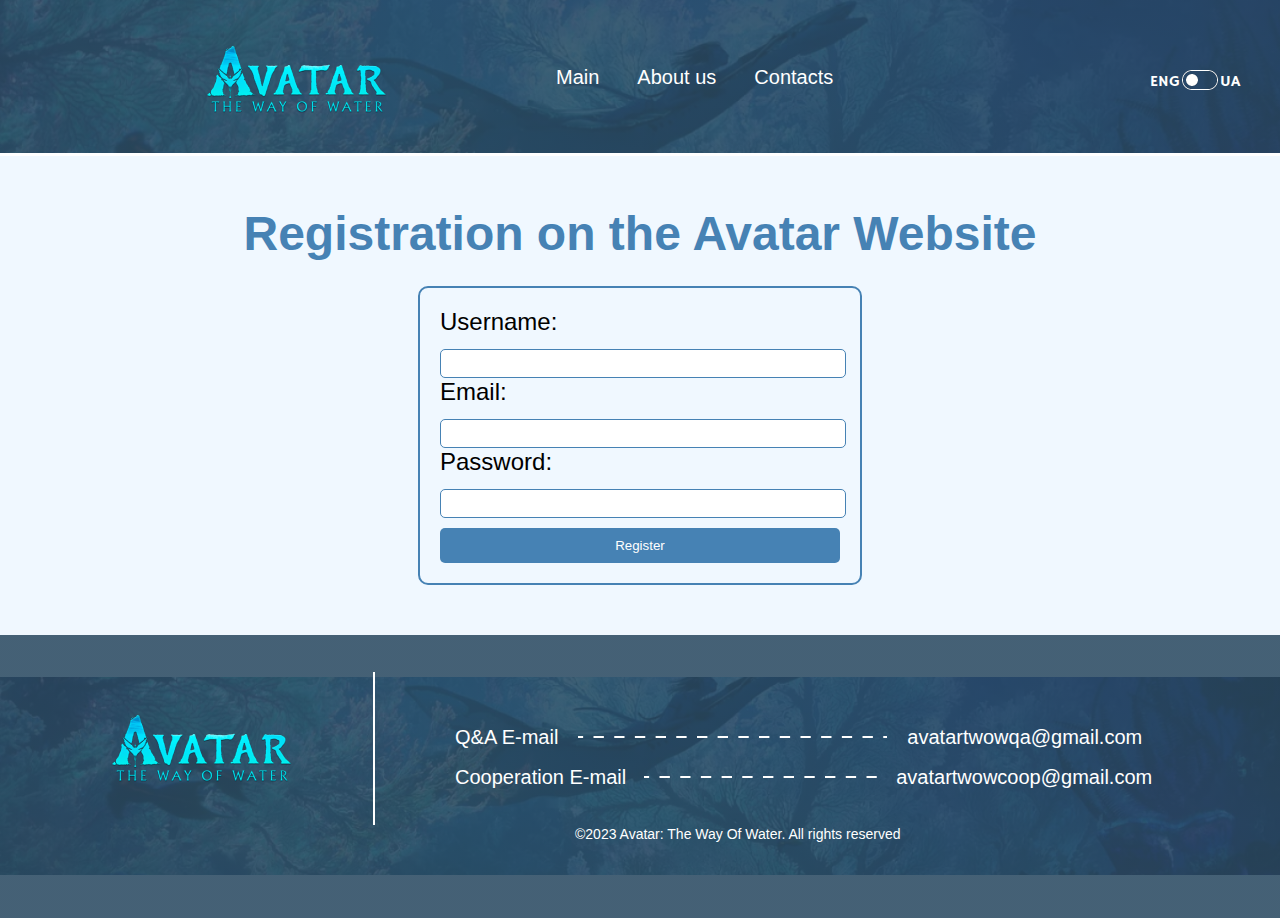
<file: log-in-eng.html>
<!DOCTYPE html>
<html lang="en">
<head>
    <meta charset="UTF-8">
    <meta name="viewport" content="width=device-width, initial-scale=1.0">
    <title>Registration</title>
    <link href="https://fonts.googleapis.com/css2?family=Hammersmith+One&family=Headland+One&family=Inter:wght@400;600&display=swap" rel="stylesheet">
    <link rel="stylesheet" href="https://cdnjs.cloudflare.com/ajax/libs/modern-normalize/2.0.0/modern-normalize.min.css" integrity="sha512-4xo8blKMVCiXpTaLzQSLSw3KFOVPWhm/TRtuPVc4WG6kUgjH6J03IBuG7JZPkcWMxJ5huwaBpOpnwYElP/m6wg==" crossorigin="anonymous" referrerpolicy="no-referrer" />
    <link rel="stylesheet" href="./css/log-in.css">
</head>
<body>
    <header class="header">
        <div class="conteiner-header">
        <nav class="navigation">

            <a href="avatar-eng.html">
                <img src="./images/avatar.png" alt="Avatar" class="logo-header">
            </a>
            
            <ul class="menu">
                <li class="menu-item">
                    <a href="#" class="nav">Main</a>
                </li>

                <li class="menu-item">
                    <a href="#" class="nav">About us</a>
                </li>

                <li class="menu-item">
                    <a href="#" class="nav">Contacts</a>
                </li>
            </ul>
        </nav>
        </div>

        <div class="language">
                <span class="set-up-lang">ENG</span>

                    <a href="log-in.html" class="switcher">
                        <img src="./images/switcher1.png" alt="swtitch"  class="switcher-img">
                    </a>

                <span class="set-up-lang">UA</span>
        </div>
    </header> 
    <main>
        <section class="tab">
            <h1 class="Register">Registration on the Avatar Website</h1>
            <form class="table">
                <label for="username">Username:</label>
                <input type="text" id="username" name="username" required>
                <label for="email">Email:</label>
                <input type="email" id="email" name="email" required>
                <label for="password">Password:</label>
                <input type="password" id="password" name="password" required>
                <button type="submit">Register</button>
            </form>
        </section>
    </main>
    <footer class="footer">
        <div class="conteiner position-footer">
            <div class="cotacts">
                <a href="#" class="logo-footer"><img src="./images/avatar.png" alt="Avatar" class="logo-avatar"></a>
            <ul class="menu-contact">

                <li class="item-contact item-qa">
                    <p class="email-qa">Q&A E-mail</p>
                    <a href="mailto:avatartwowqa@gmail.com" class="gmail-qa">avatartwowqa@gmail.com</a>
                </li>

                <li class="item-contact item-coop">
                    <p class="email-coop">Cooperation E-mail</p>
                    <a href="mailto:avatartwowcoop@gmail.com" class="gmail-coop">avatartwowcoop@gmail.com</a>
                </li>
             </ul>
            </div>
            <small class="rights-protected">©2023 Avatar: The Way Of Water. All rights reserved</small>
        </div>    
</footer>
</body>
</html>
</file>
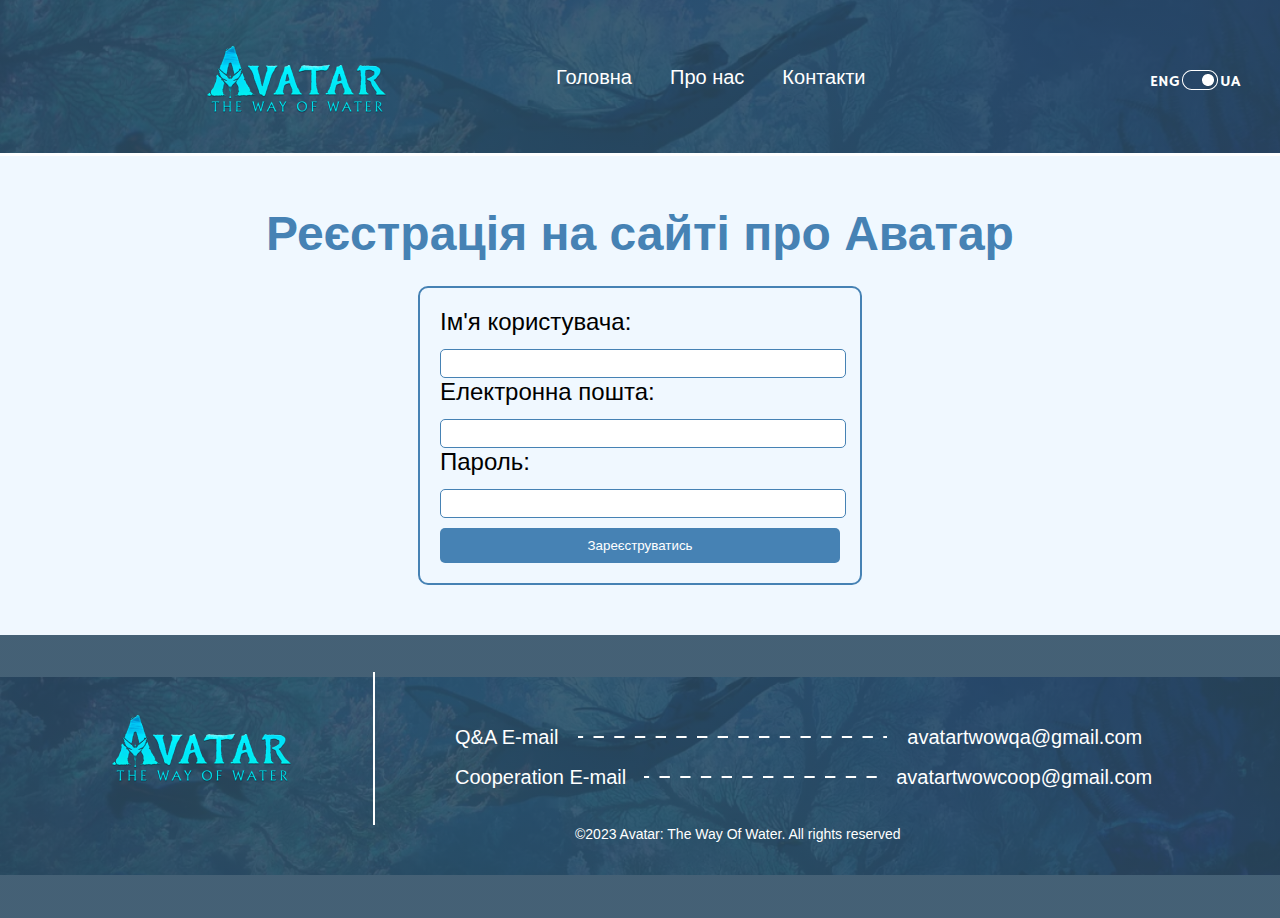
<file: log-in.html>
<!DOCTYPE html>
<html lang="en">
<head>
    <meta charset="UTF-8">
    <meta name="viewport" content="width=device-width, initial-scale=1.0">
    <title>Регистрация</title>
    <link href="https://fonts.googleapis.com/css2?family=Hammersmith+One&family=Headland+One&family=Inter:wght@400;600&display=swap" rel="stylesheet">
    <link rel="stylesheet" href="https://cdnjs.cloudflare.com/ajax/libs/modern-normalize/2.0.0/modern-normalize.min.css" integrity="sha512-4xo8blKMVCiXpTaLzQSLSw3KFOVPWhm/TRtuPVc4WG6kUgjH6J03IBuG7JZPkcWMxJ5huwaBpOpnwYElP/m6wg==" crossorigin="anonymous" referrerpolicy="no-referrer" />
    <link rel="stylesheet" href="./css/log-in.css">
</head>
<body>
    <header class="header">
        <div class="conteiner-header">
        <nav class="navigation">

            <a href="index.html">
                <img src="./images/avatar.png" alt="Avatar" class="logo-header">
            </a>
            
            <ul class="menu">
                <li class="menu-item">
                    <a href="#" class="nav">Головна</a>
                </li>

                <li class="menu-item">
                    <a href="#" class="nav">Про нас</a>
                </li>

                <li class="menu-item">
                    <a href="#" class="nav">Контакти</a>
                </li>
            </ul>
            
        </nav>
        </div>

        <div class="language">
                <span class="set-up-lang">ENG</span>

                    <a href="log-in-eng.html" class="switcher">
                        <img src="./images/switcher.png" alt="swtitch"  class="switcher-img">
                    </a>

                <span class="set-up-lang">UA</span>
        </div>
    </header>
<main>
    <section class="tab">
        <h1 class="Register">Реєстрація на сайті про Аватар</h1>
        <form class="table">
            <label for="username">Ім'я користувача:</label>
            <input type="text" id="username" name="username" required>
            <label for="email">Електронна пошта:</label>
            <input type="email" id="email" name="email" required>
            <label for="password">Пароль:</label>
            <input type="password" id="password" name="password" required>
            <button type="submit">Зареєструватись</button>
        </form>
    </section>
</main>
<footer class="footer">
    <div class="conteiner position-footer">
        <div class="cotacts">
            <a href="#" class="logo-footer"><img src="./images/avatar.png" alt="Avatar" class="logo-avatar"></a>
        <ul class="menu-contact">

            <li class="item-contact item-qa">
                <p class="email-qa">Q&A E-mail</p>
                <a href="mailto:avatartwowqa@gmail.com" class="gmail-qa">avatartwowqa@gmail.com</a>
            </li>

            <li class="item-contact item-coop">
                <p class="email-coop">Cooperation E-mail</p>
                <a href="mailto:avatartwowcoop@gmail.com" class="gmail-coop">avatartwowcoop@gmail.com</a>
            </li>
         </ul>
        </div>
        <small class="rights-protected">©2023 Avatar: The Way Of Water. All rights reserved</small>
    </div>    
</footer>
</body>
</html>
</file>
<file: css/log-in.css>
:root{
    --white: #FFF;
    --blue: #26C6EA;
    --dark-blue: #0B0E66;
    --black: #000;
    --light-blue: #94CFFF;
    --blue-vary-black: #0A3853;
    --light-black: #141414;
}

.conteiner{
    width: 1060px;
    margin: 0 auto;
    padding: 0 15px;
}

a{
    margin: 0;
    padding: 0;
    text-decoration: none;
}

ul,li{
    list-style: none;
    margin: 0;
    padding: 0;
}

body{

    font-family: 'Inter';
    font-size: 24px;
    font-weight: 400;
    max-width: 1440px;
    margin: auto;
    font-family: Arial, sans-serif;
    background-color: #F0F8FF;
    
}

p{
    margin: 0;
    padding: 0;
}

h1,h2,h3,h4,h5,h6{
    margin: 0;
    padding: 0;
}

.conteiner-header{
    margin-left: auto;
    width: 1060px;
}


.header{
    display: flex;
    padding-top: 30px;
    padding-bottom: 30px;
    background-image: linear-gradient(rgba(43, 74, 97, 0.87),
    rgba(43, 74, 97, 0.87)),
    url(../images/header.png);
    background-repeat: no-repeat;
    background-position: center;
    background-size: cover;
    border-bottom: 3px solid var(--white);
    padding-left: 205px;
    padding-right: 40px;
    padding-top: 40px;
    max-width: 1440px;
    margin: 0 auto;
}
.navigation,.menu{
    display: flex;
    align-items: center;
}

.menu{
    margin-left: 168px;
}

.menu-item:nth-child(n+2){
    padding-left: 38px;
}


.menu-item{
    margin-top: 25px;
    margin-bottom: 34px;
    font-weight: 300;
    font-size: 20px;
    line-height: 1.2;
}

.nav{
    color: var(--white);
}

.login{
    padding: 5px 36px;
    color: var(--blue);
    background-color: var(--dark-blue);
    font-weight: 300;
    font-size: 20px;
    margin-left: auto;
    border-top-left-radius: 35px;
    border-bottom-right-radius: 35px;
    border: 3px solid var(--blue);
    font-family: 'HeadlandOne';
    width: 141px;
    text-align: center;
    height: 40px;

}

.nav:hover,
.nav:focus{
    color: var(--light-blue);
    font-weight: 600;
    line-height: 1.2;
}

.language{
    margin-left: 50px;
    justify-content: space-between;
    display: flex;
    align-items: center;
    width: 107px;
}

.switcher-img{
   width: 36px;
   height: 20px;
}

.set-up-lang{
    color: var(--white);
    font-size: 16px;
    font-family: "Hammersmith One";
}

h1 {
    color: #4682B4;
    text-align: center;
}

form {
    width: 400px;
    margin: 0 auto;
    border: 2px solid #4682B4;
    padding: 20px;
    border-radius: 10px;
}

label {
    display: block;
    margin-bottom: 10px;
}

input {
    width: 100%;
    height: 25px;
    border: 1px solid #4682B4;
    border-radius: 5px;
}

button {
    width: 100%;
    height: 35px;
    background-color: #4682B4;
    color: white;
    border: none;
    border-radius: 5px;
    margin-top: 10px;
}
.tab {
padding-top: 50px;
padding-bottom: 50px;
}
.Register {
    margin-bottom: 25px;
}

.table {
    margin-right: a;
}
.footer{
    background-image: linear-gradient(rgba(43, 74, 97, 0.87),rgba(43, 74, 97, 0.87)),
    url(../images/footer-photo.png);
    background-repeat: no-repeat;
    background-position: center;
    background-size: 100%;
    padding-top: 35px;
    padding-bottom: 76px;
    height: 223px;
    padding-top: 35px;
    padding-bottom: 25px;
    
}

.position-footer{
    align-items: center;
}

.logo-footer{
    display: flex;
    align-items: center;
}

.logo-footer::after{
    content: "";
    width: 2px;
    height: 153px;
    background-image: url(../images/line.png);
    margin: 0 80px;
}

.menu-contact{
    margin-top: 55px;
}

.email-qa, .gmail-qa{
    display: flex;
    font-size: 20px;
    color: var(--white);
    line-height: 1.2;
}

.email-coop, .gmail-coop{
    display: flex;
    font-size: 20px;
    color: var(--white);
    line-height: 1.2;
}

.item-contact{
    display: flex;
    align-items: center;
}

.item-coop{
    padding-top: 16px;
    padding-bottom: 37px;
}

.email-qa::after{
    padding: 0 20px;
    background-image: url(../images/linelong.png);
    content: "";
    width: 269px;
    height: 2px;
    margin: 0 20px;
    align-self: center;
}
.email-coop::after{
    padding: 0 20px;
    background-image: url(../images/linelong.png);
    content: "";
    width: 194px;
    height: 2px;
    align-self: center;
    margin: 0 18px;
}

.gmail-qa{
    color: var(--white);
    font-size: 20px;
}

.rights-protected{
    display: flex;
    font-size: 14px;
    text-align: center;
    color: var(--white);
    margin-left: 465px;
}

.cotacts{
    display: flex;
}
</file>
